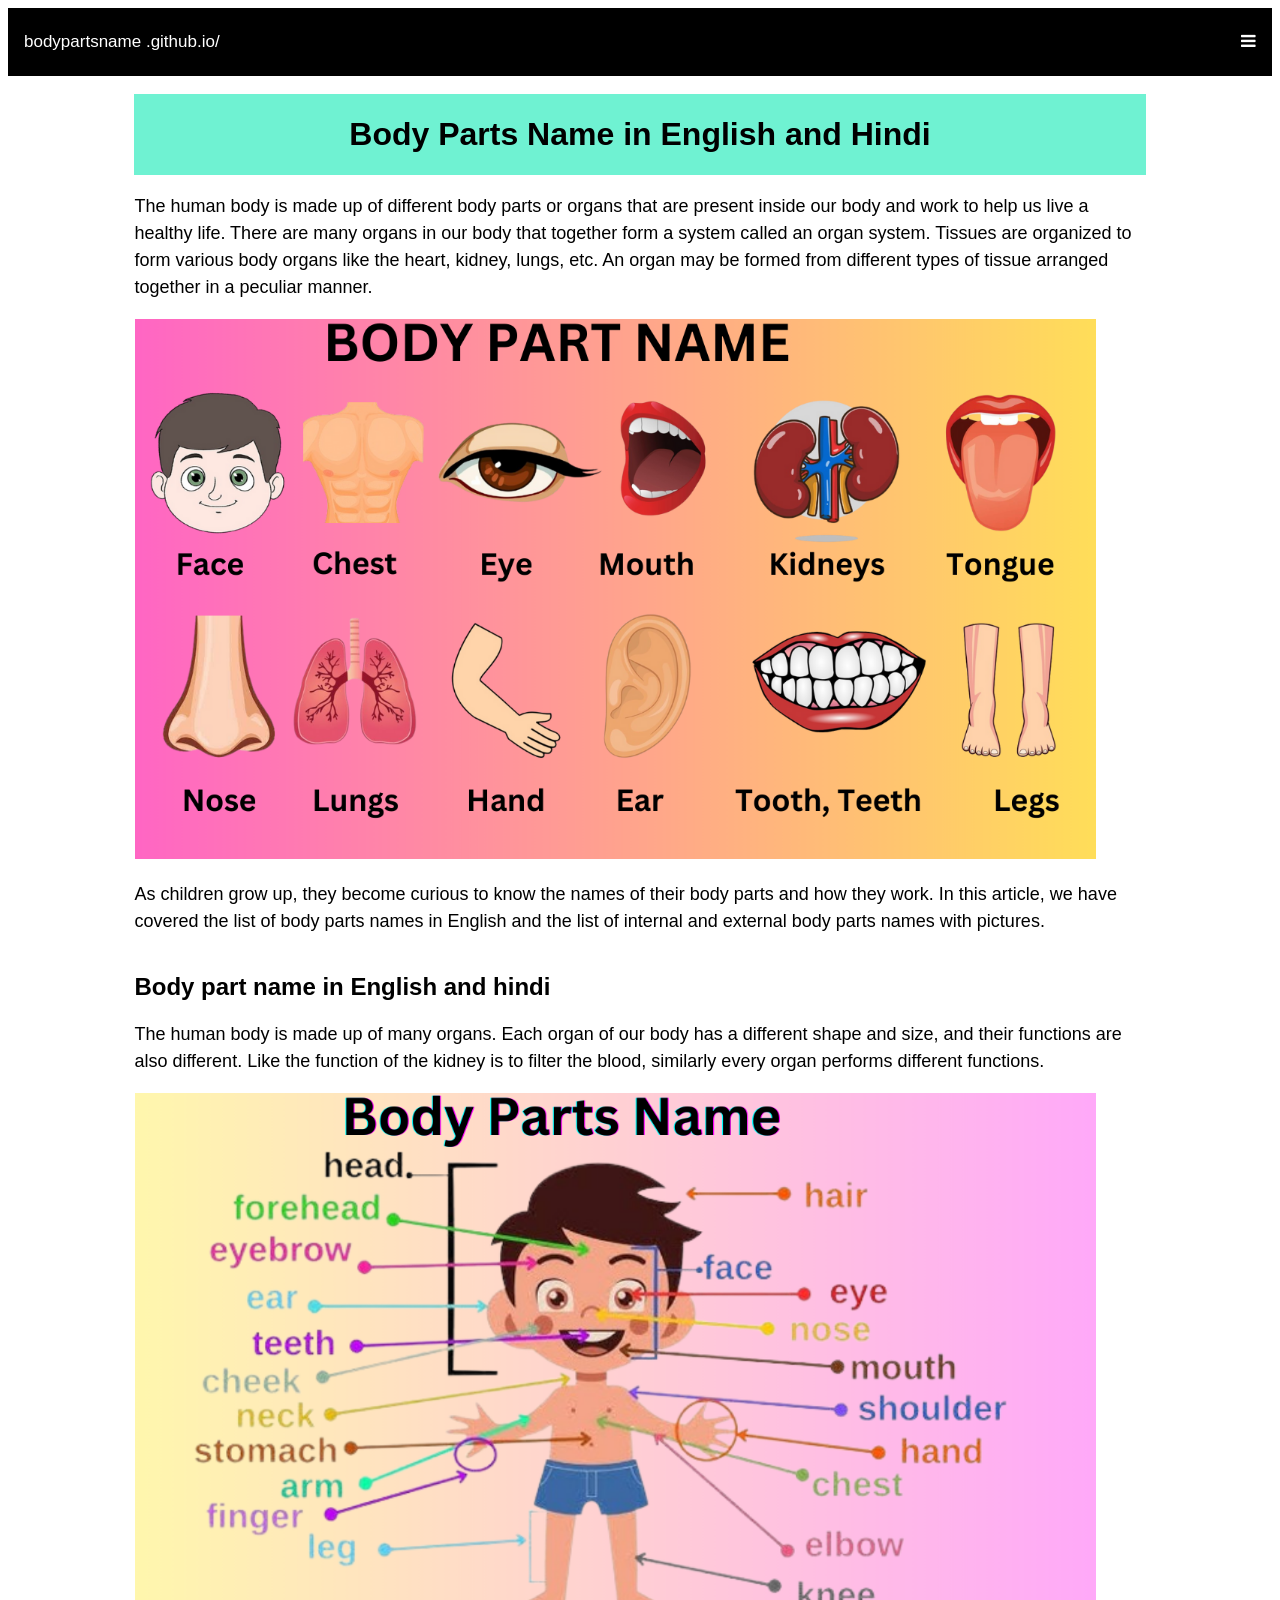
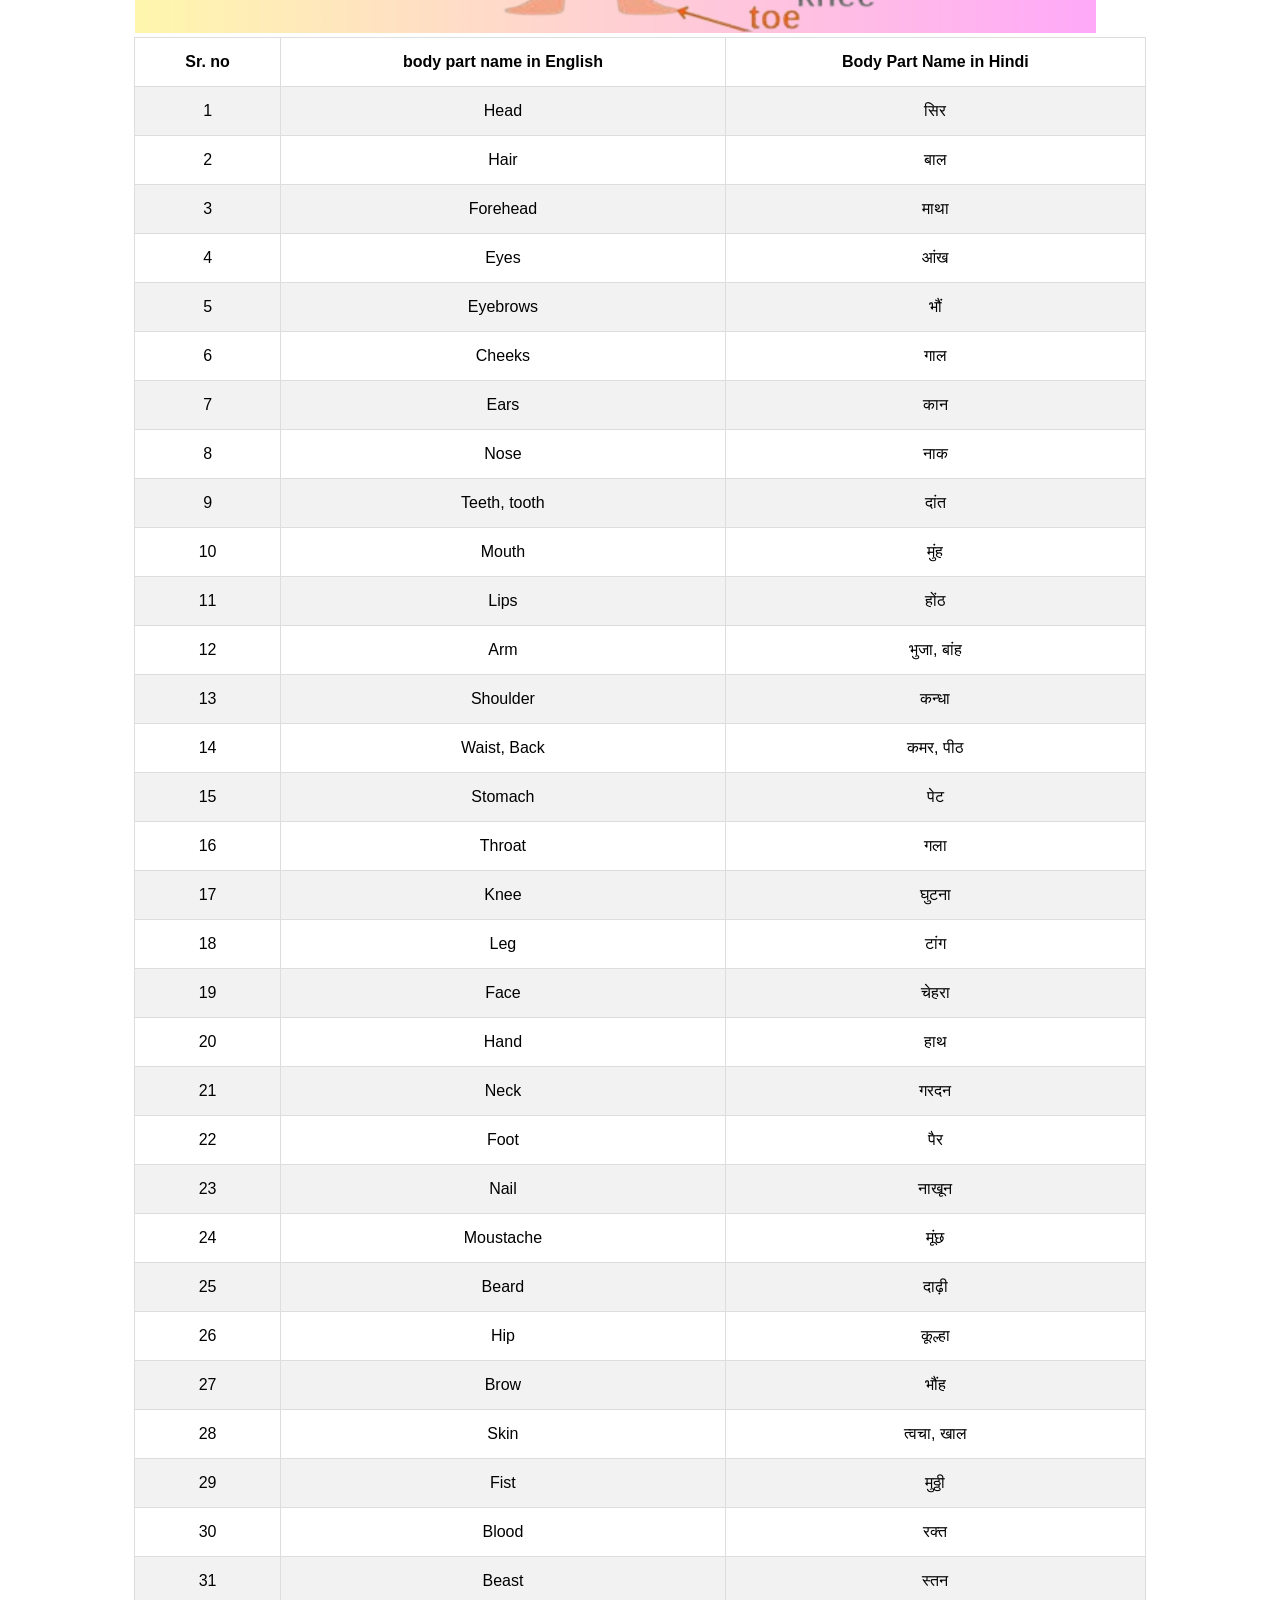
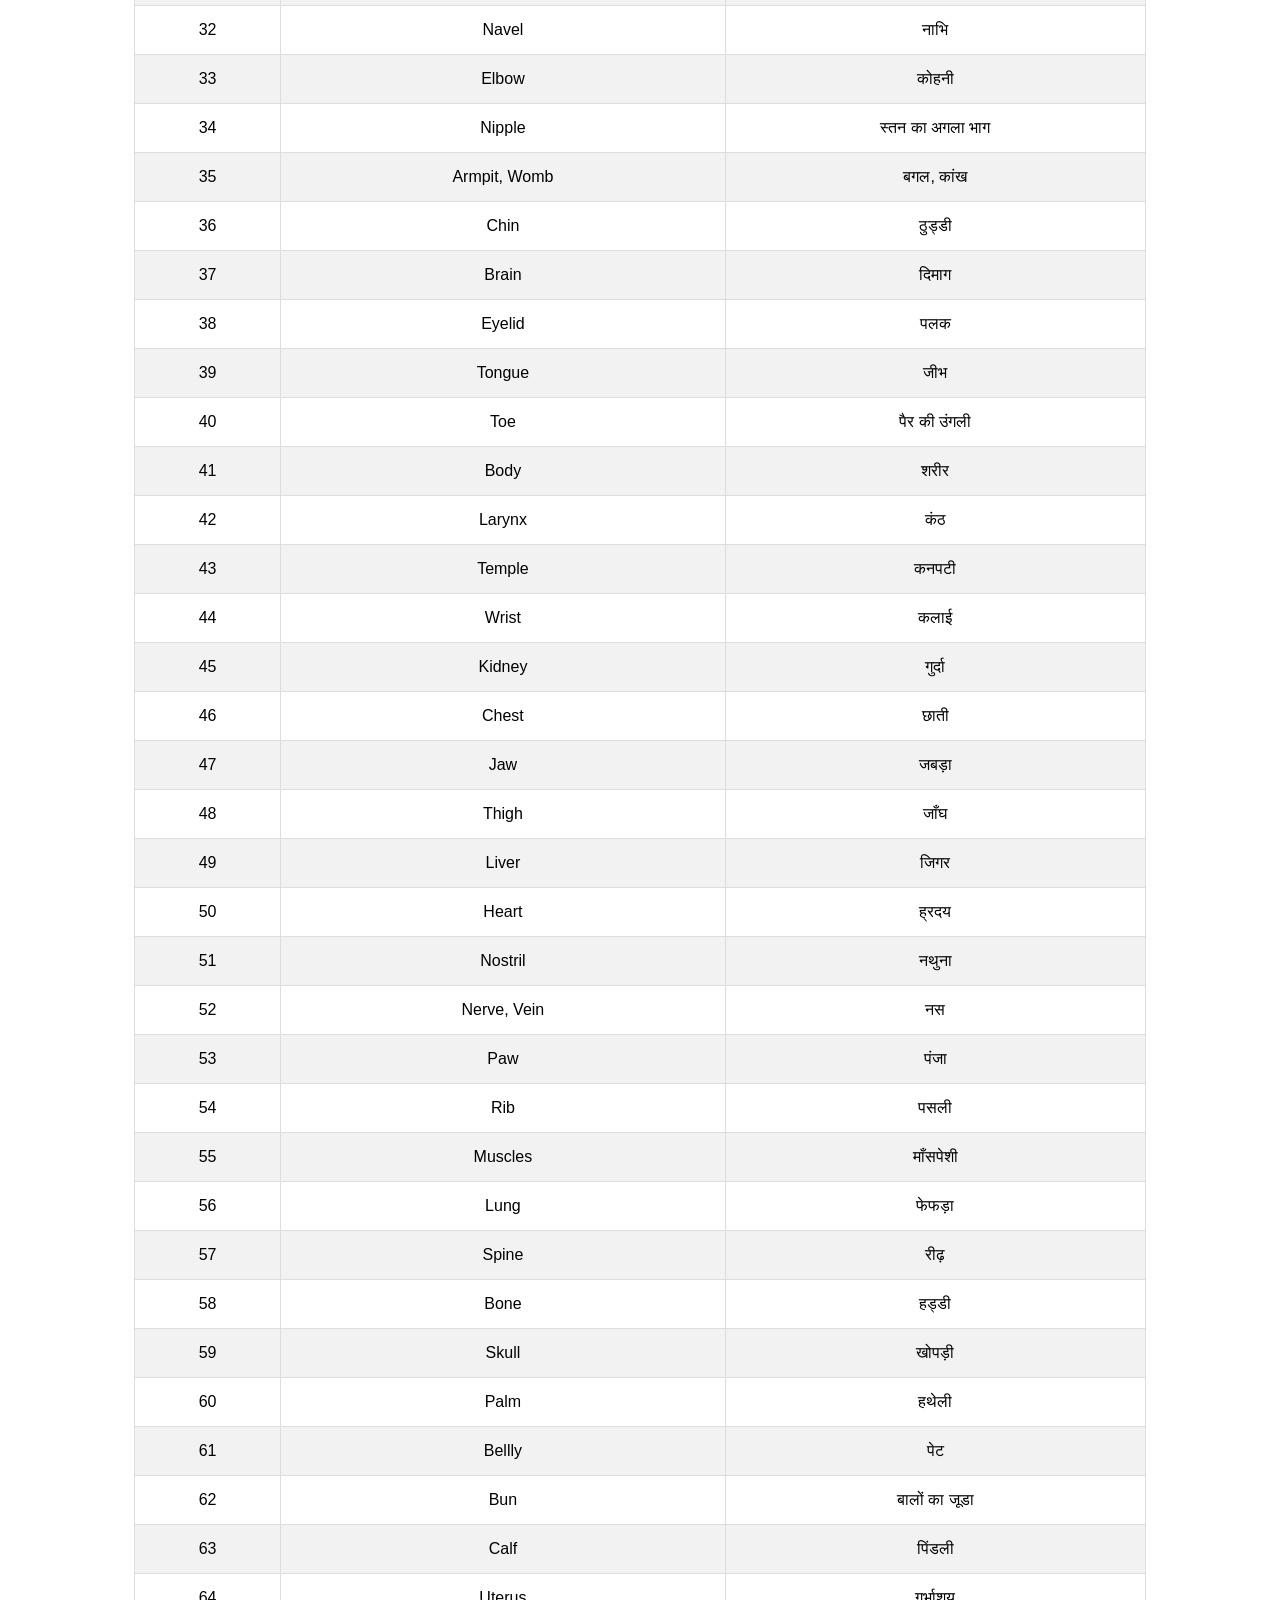
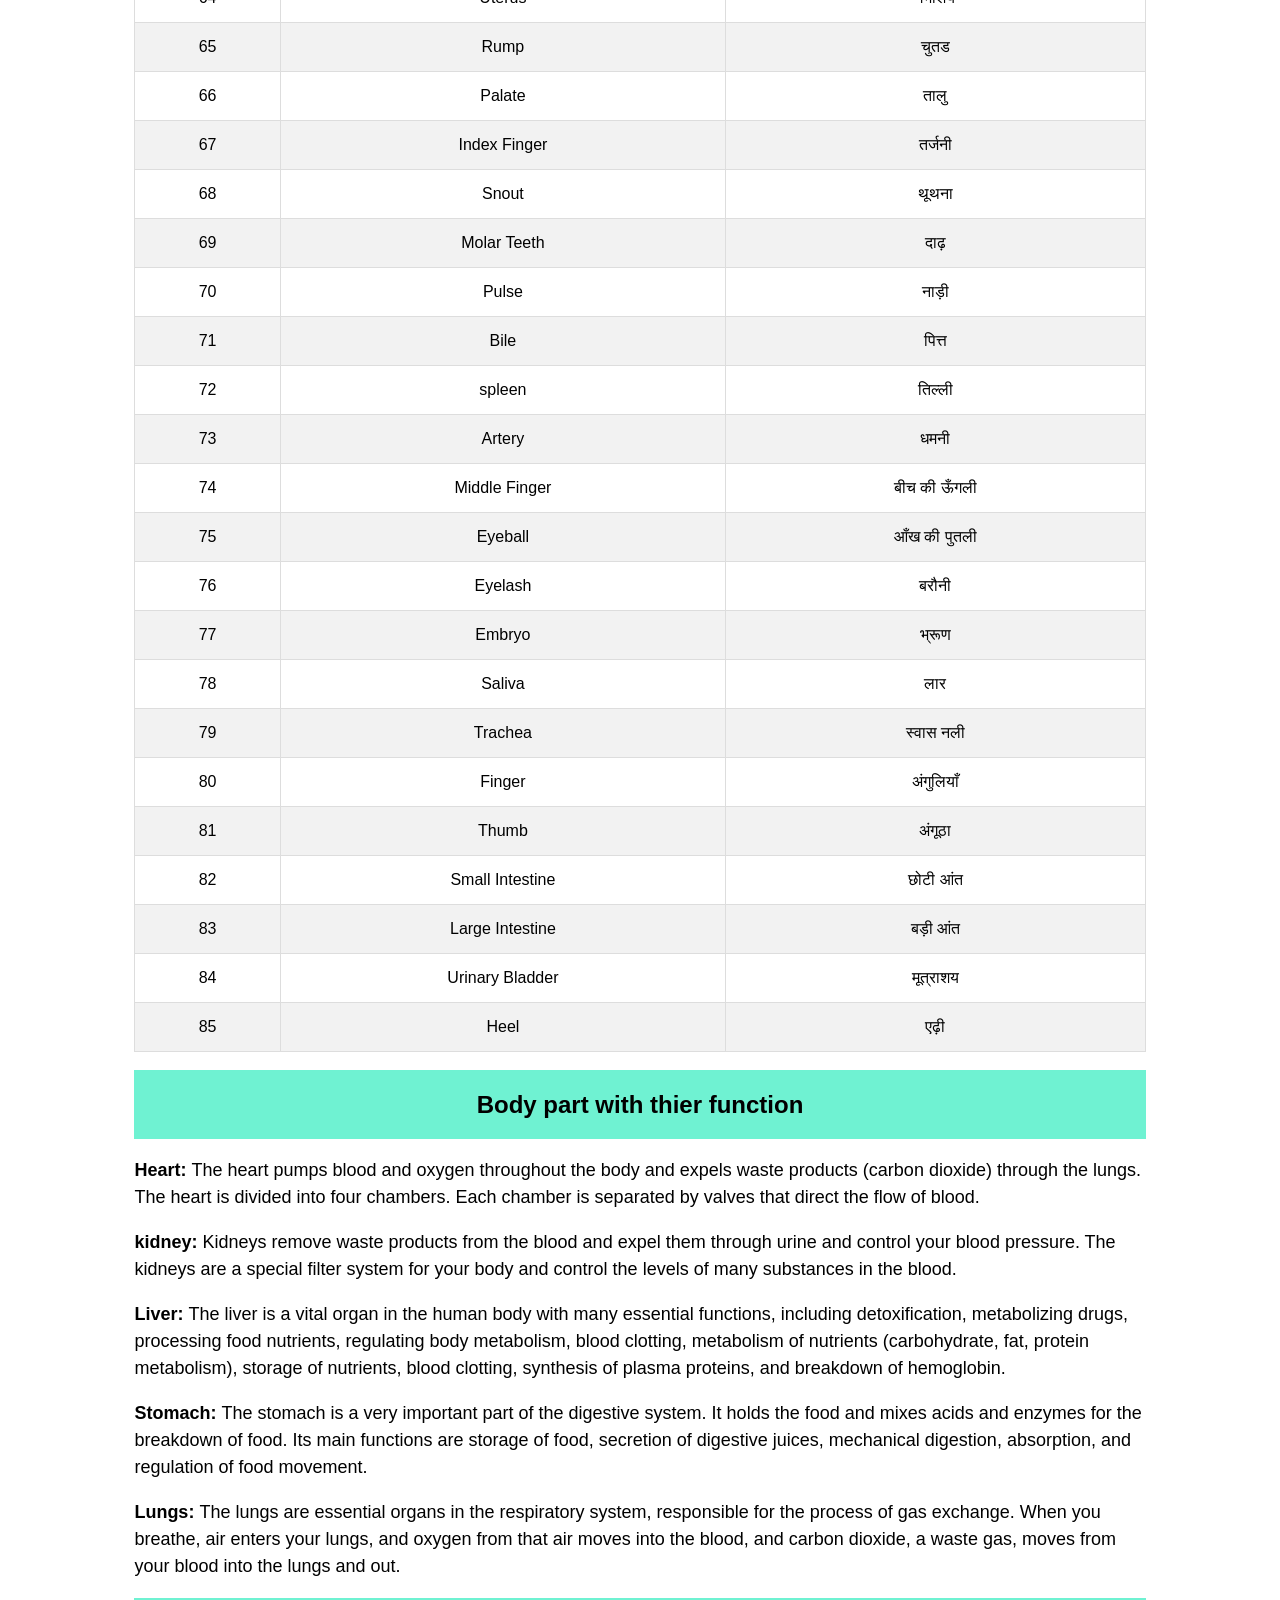
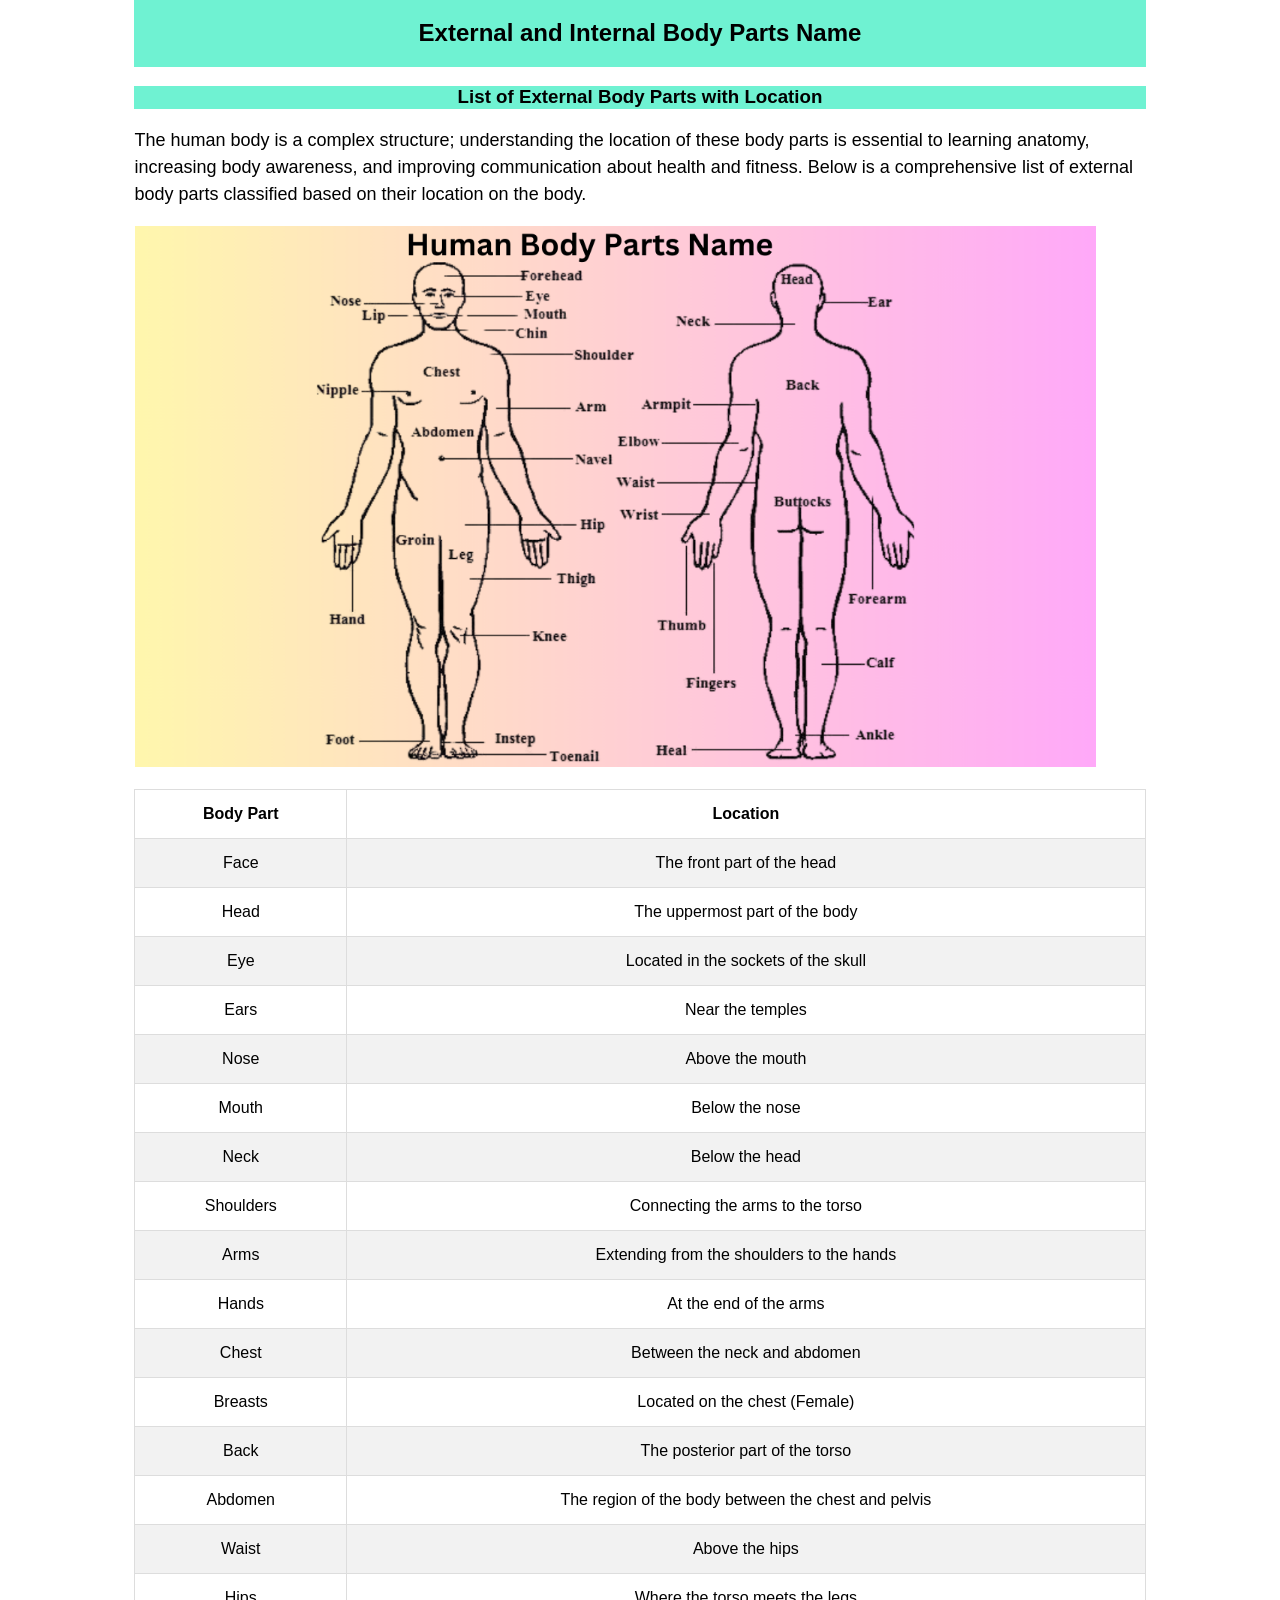
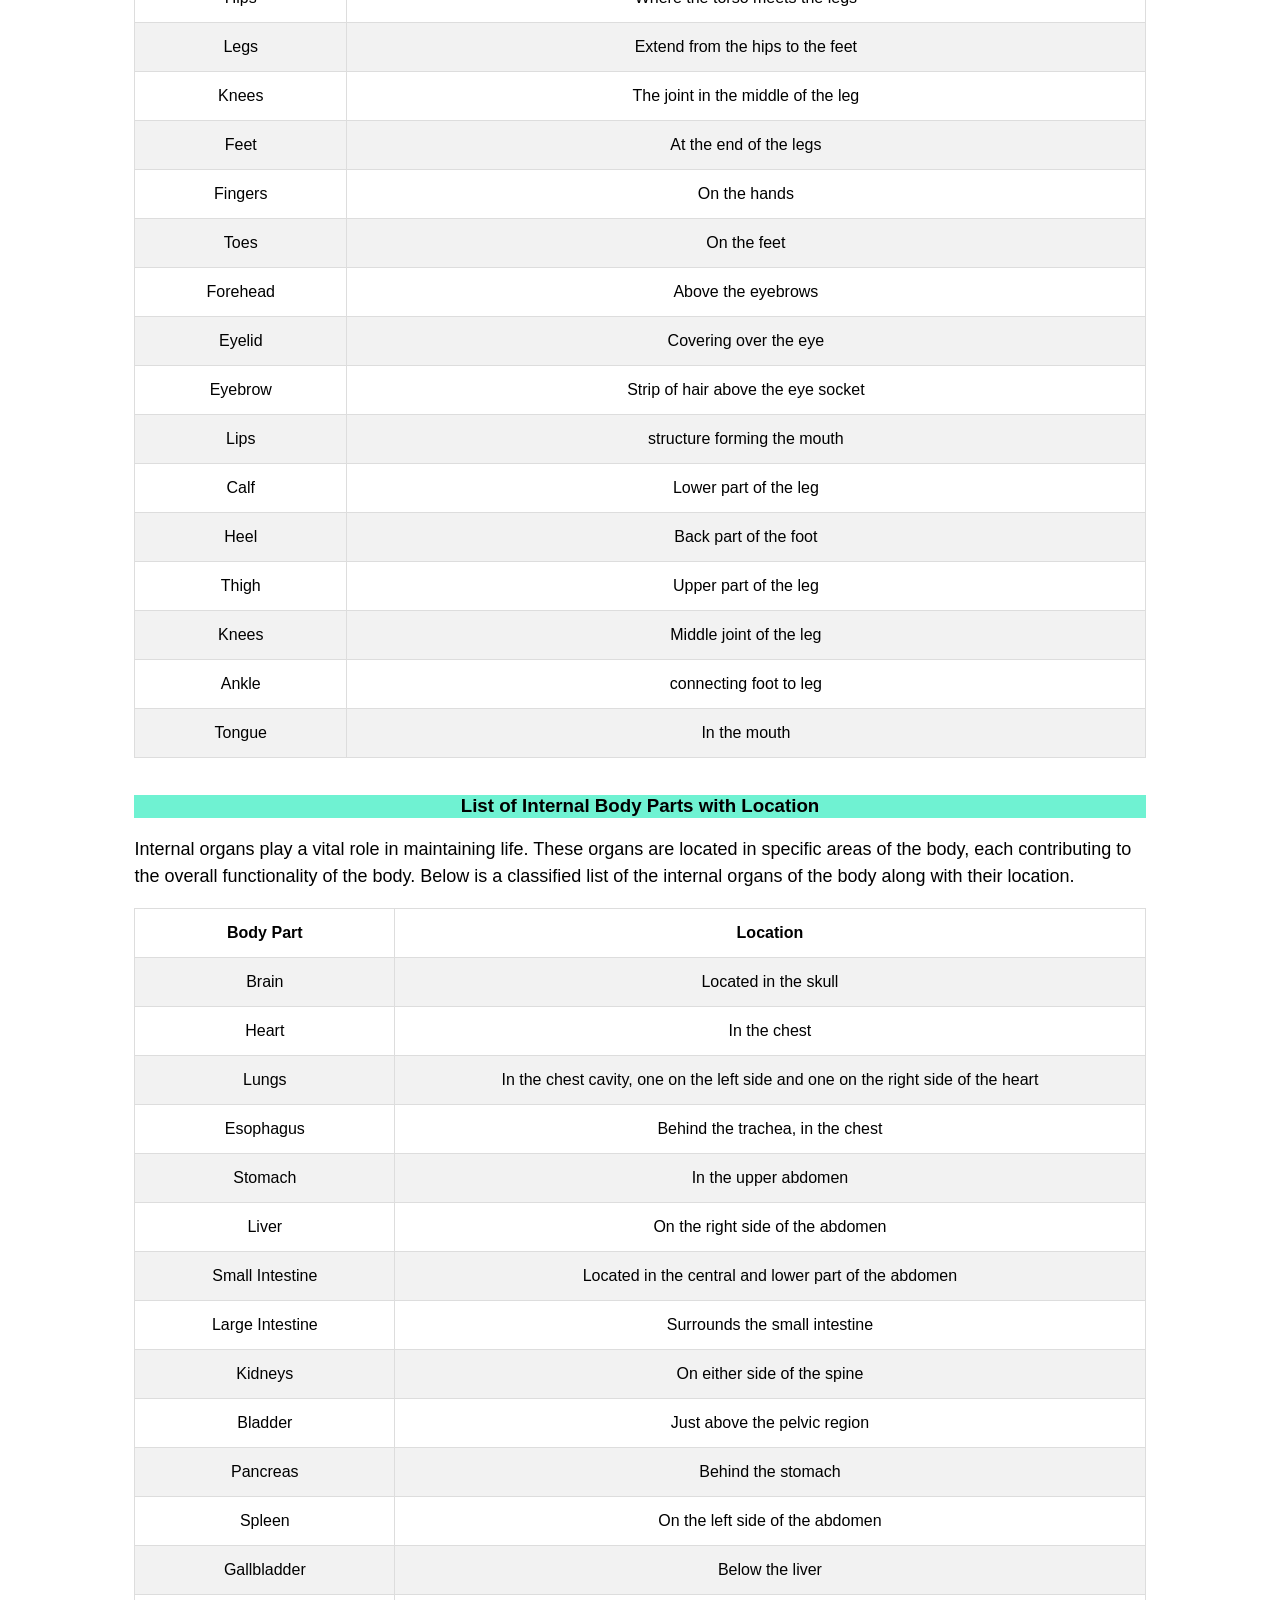
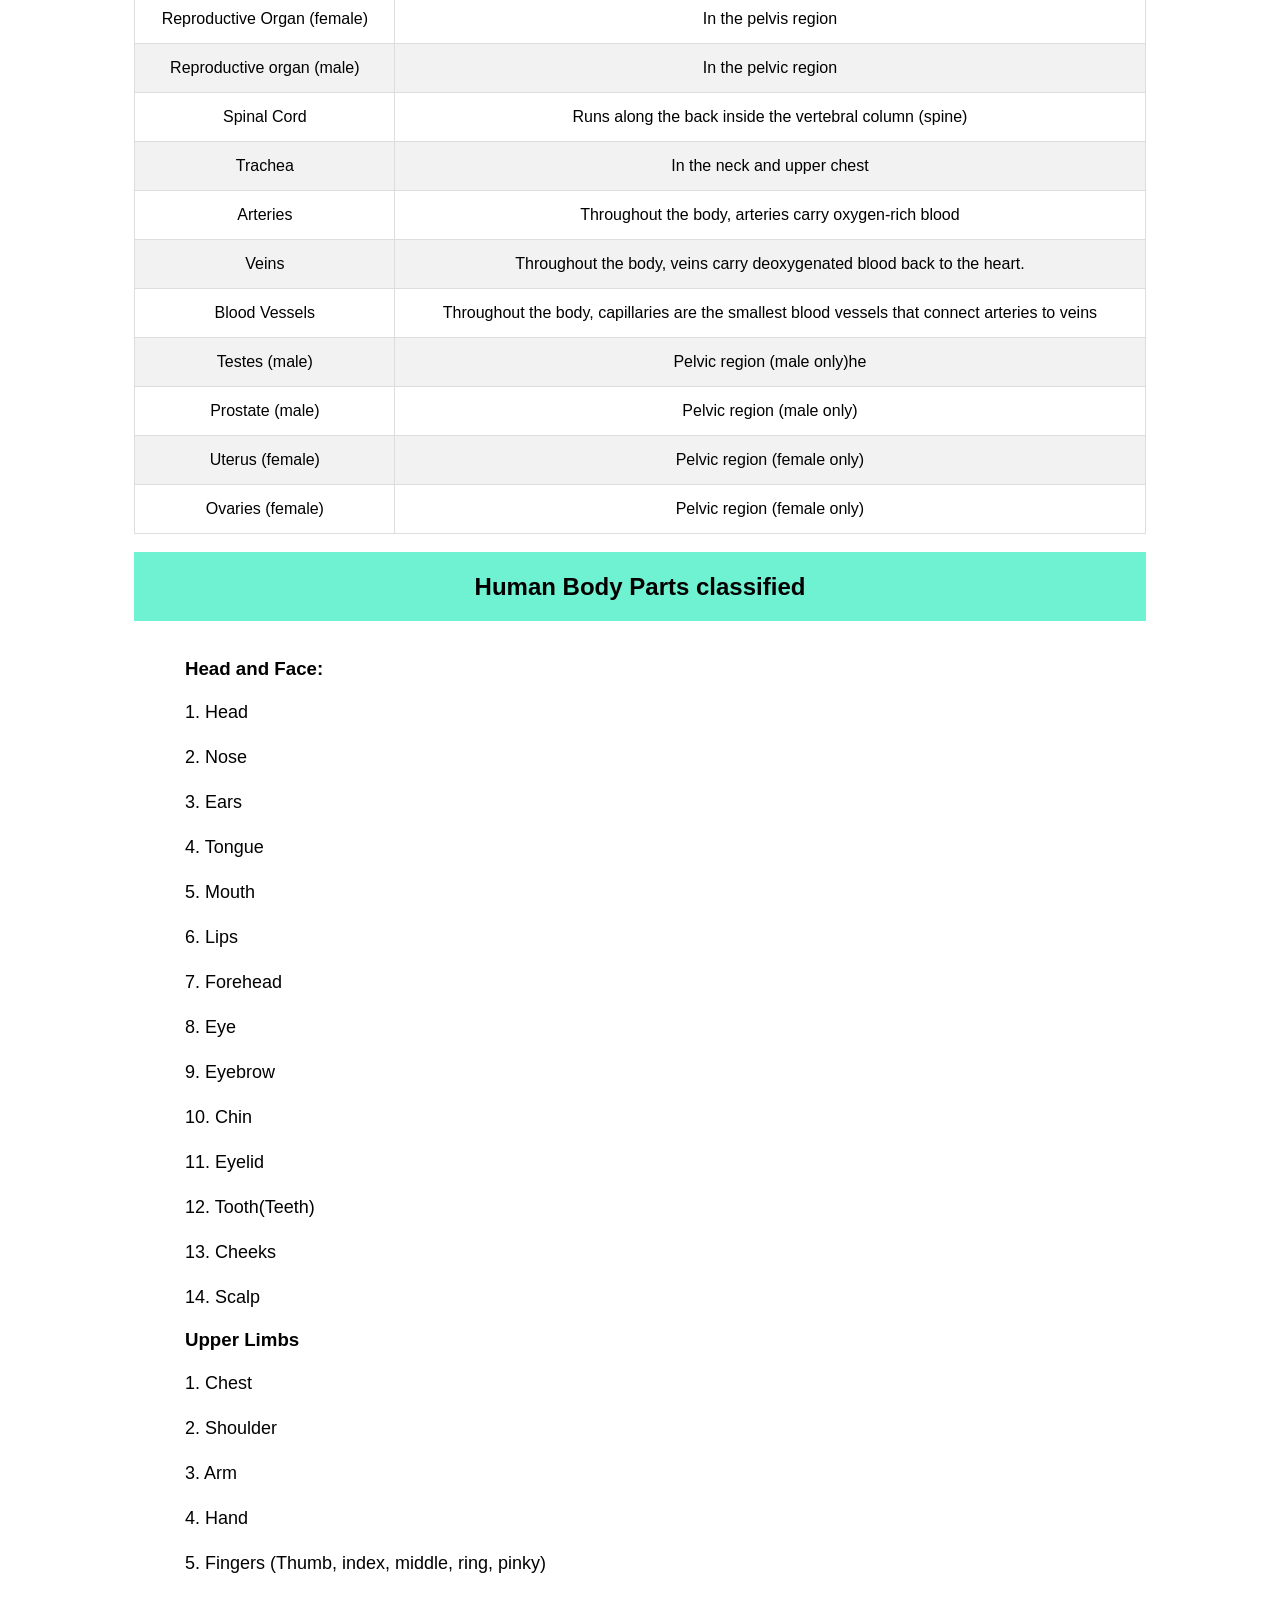
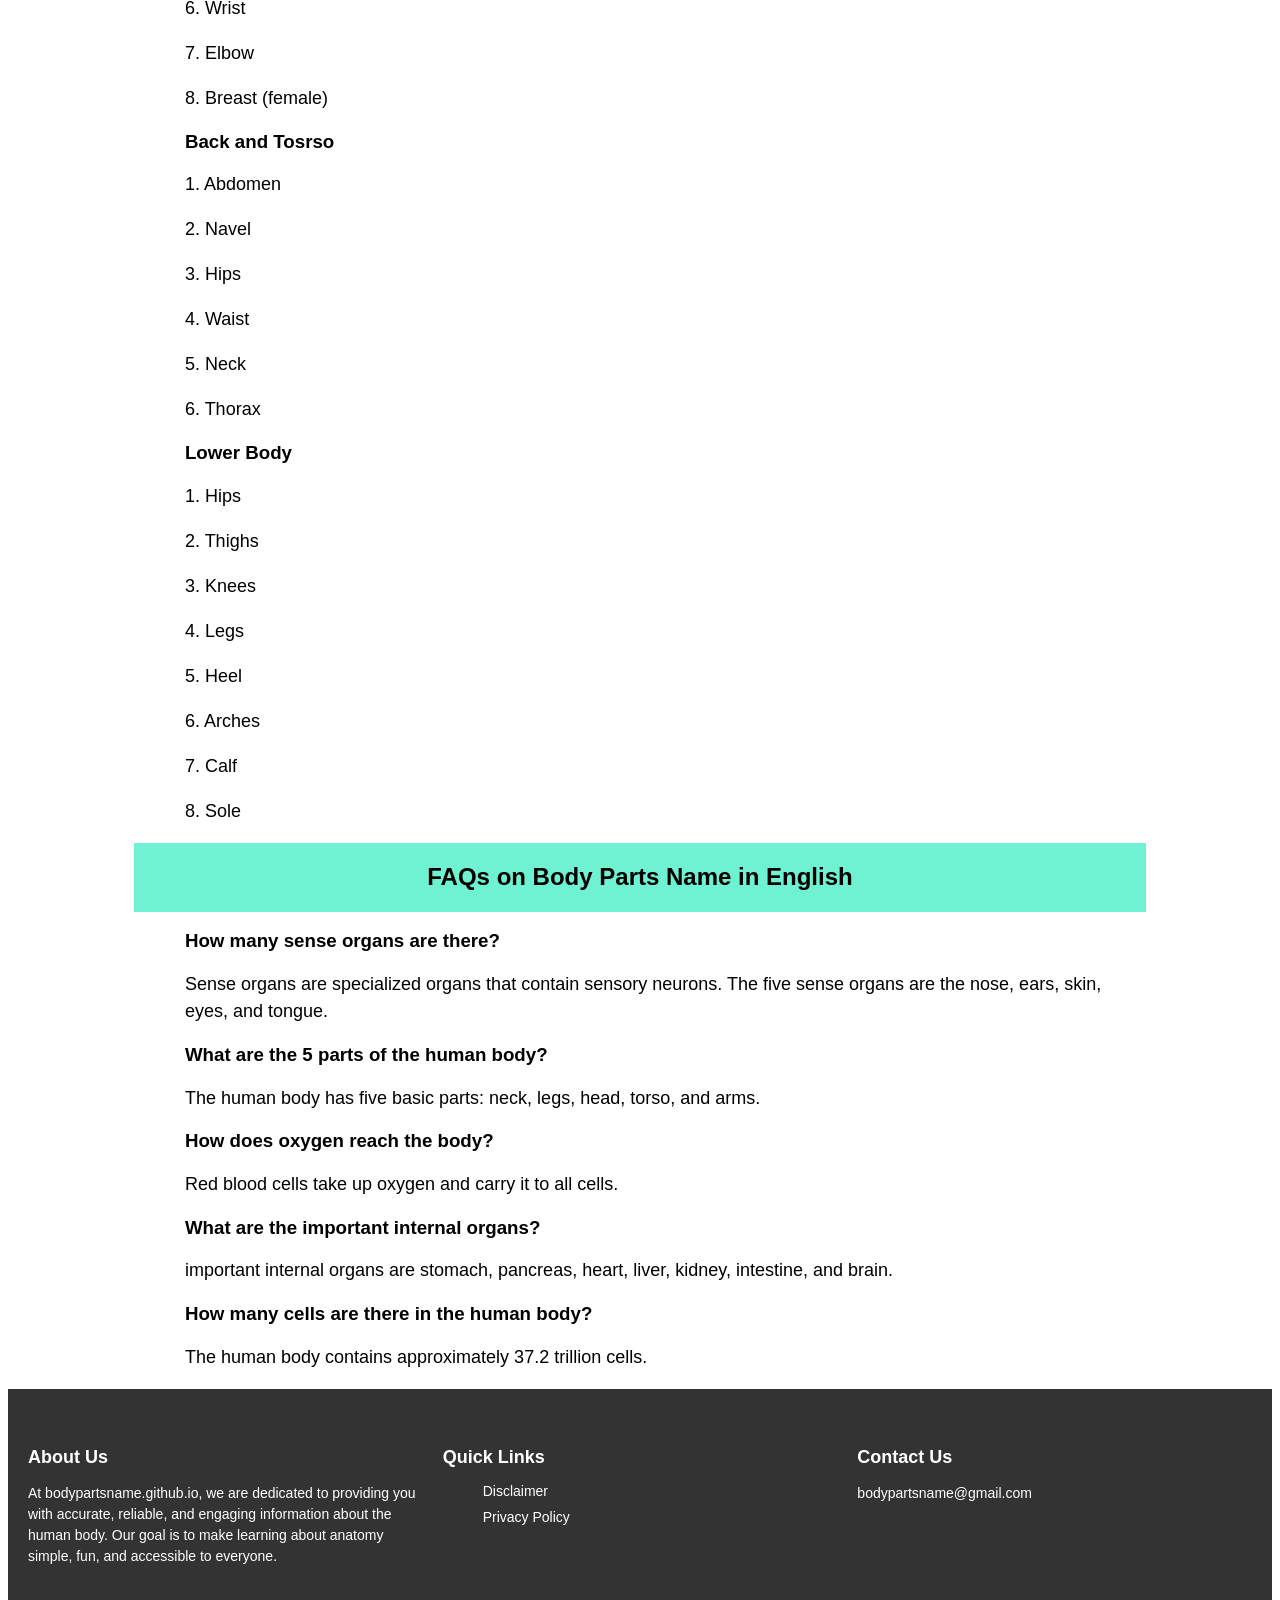
<file: index.html>
<!DOCTYPE html>
<html>
<head>
  <meta name="viewport" content="width=device-width, initial-scale=1">
  <meta name="google-site-verification" content="V_Mn1k4MjoPVOgx15alAstdHR2-rqu6mZSAEI-Gi6Zk" />
  <link rel="stylesheet" href="https://cdnjs.cloudflare.com/ajax/libs/font-awesome/4.7.0/css/font-awesome.min.css">
  <title>Body Parts Name in English and Hindi</title>
  <meta name="description" content="The human body is made up of different body parts or organs that are present inside our body and work to help us live a healthy life. There are many organs in our body that together form a system called an organ system.">
  <link rel="canonical" href="https://bodypartsname.github.io/">
  <meta name="robots" content="index, follow">
  <link rel="shortcut icon" href="as.png">
  <link rel="stylesheet" href="style.css">
  <meta name="twitter:card" content="summary">
<meta name="twitter:title" content="Body Parts Name in English and Hindi">
<meta name="twitter:image" content="https://bodypartsname.github.io/b/bo.png">
<meta name="twitter:description" content="The human body is made up of different body parts or organs that are present inside our body and work to help us live a healthy life. There are many organs in our body that together form a system called an organ system.">

<script type="application/ld+json">
{
  "@context": "https://schema.org",
  "@type": "Article",
  "mainEntityOfPage": {
    "@type": "WebPage",
    "@id": "https://bodypartsname.github.io/"
  },
  "headline": "Body Parts Name in English and Hindi",
  "description": "The human body is made up of different body parts or organs that are present inside our body and work to help us live a healthy life. There are many organs in our body that together form a system called an organ system.",
  "image": "https://bodypartsname.github.io/b/bo.png",
  "author": {
    "@type": "Person",
    "name": "Body Parts Name",
    "url": "https://bodypartsname.github.io/aboutus.html"
  },
  "publisher": {
    "@type": "Organization",
    "name": "Body Parts Name",
    "logo": {
      "@type": "ImageObject",
      "url": "https://bodypartsname.github.io/as.png"
    }
  },
  "datePublished": "2026-09-27T08:00:00+05:30",
  "dateModified": "2026-09-27T08:00:00+05:30"
}
</script>

</head>

<body>

<div class="mobile-container">

  <div class="topnav">
    <a class="head">bodypartsname .github.io/</a>

    <div id="myLinks">
      <a href="disclaimer.html">Disclaimer</a>
      <a href="privacypolicy.html">Privacy Policy</a>
    </div>

    <a href="javascript:void(0);" class="icon" onclick="myFunction()">
      <i class="fa fa-bars"></i>
    </a>
  </div>

  <br>

  <div class="example">

    <div class="c1">
      <h1>Body Parts Name in English and Hindi</h1>
    </div>

    <p>The human body is made up of different body parts or organs that are present inside our body and work to help us live a healthy life. There are many organs in our body that together form a system called an organ system. Tissues are organized to form various body organs like the heart, kidney, lungs, etc. An organ may be formed from different types of tissue arranged together in a peculiar manner.</p>

    <img src="b/bo.png" alt="vegetable name" class="r">

    <p>As children grow up, they become curious to know the names of their body parts and how they work. In this article, we have covered the list of body parts names in English and the list of internal and external body parts names with pictures.</p>

    <div style="overflow-x:auto;">

      <h2>Body part name in English and hindi</h2>

      <p>The human body is made up of many organs. Each organ of our body has a different shape and size, and their functions are also different. Like the function of the kidney is to filter the blood, similarly every organ performs different functions.</p>

      <img src="b/body.png" alt="vegetable name" class="r">

      <table>
        <tr>
          <th>Sr. no</th>
          <th>body part name in English</th>
          <th>Body Part Name in Hindi</th>
        </tr>

        <tr><td>1</td><td>Head</td><td>सिर</td></tr>
        <tr><td>2</td><td>Hair</td><td>बाल</td></tr>
        <tr><td>3</td><td>Forehead</td><td>माथा</td></tr>
        <tr><td>4</td><td>Eyes</td><td>आंख</td></tr>
        <tr><td>5</td><td>Eyebrows</td><td>भौं</td></tr>
        <tr><td>6</td><td>Cheeks</td><td>गाल</td></tr>
        <tr><td>7</td><td>Ears</td><td>कान</td></tr>
        <tr><td>8</td><td>Nose</td><td>नाक</td></tr>
        <tr><td>9</td><td>Teeth, tooth</td><td>दांत</td></tr>
        <tr><td>10</td><td>Mouth</td><td>मुंह</td></tr>
        <tr><td>11</td><td>Lips</td><td>होंठ</td></tr>
        <tr><td>12</td><td>Arm</td><td>भुजा, बांह </td></tr>
        <tr><td>13</td><td>Shoulder</td><td>कन्धा</td></tr>
        <tr><td>14</td><td>Waist, Back</td><td>कमर, पीठ</td></tr>
        <tr><td>15</td><td>Stomach</td><td>पेट</td></tr>
        <tr><td>16</td><td>Throat</td><td>गला</td></tr>
        <tr><td>17</td><td>Knee</td><td>घुटना</td></tr>
        <tr><td>18</td><td>Leg</td><td>टांग</td></tr>
        <tr><td>19</td><td>Face</td><td>चेहरा</td></tr>
        <tr><td>20</td><td>Hand</td><td>हाथ</td></tr>
        <tr><td>21</td><td>Neck</td><td>गरदन</td></tr>
        <tr><td>22</td><td>Foot</td><td>पैर</td></tr>
        <tr><td>23</td><td>Nail</td><td>नाखून</td></tr>
        <tr><td>24</td><td>Moustache</td><td>मूंछ</td></tr>
        <tr><td>25</td><td>Beard</td><td>दाढ़ी</td></tr>
        <tr><td>26</td><td>Hip</td><td>कूल्हा</td></tr>
        <tr><td>27</td><td>Brow</td><td>भौंह</td></tr>
        <tr><td>28</td><td>Skin</td><td>त्वचा, खाल</td></tr>
        <tr><td>29</td><td>Fist</td><td>मुठ्ठी</td></tr>
        <tr><td>30</td><td>Blood</td><td>रक्त</td></tr>
        <tr><td>31</td><td>Beast</td><td>स्तन</td></tr>
        <tr><td>32</td><td>Navel</td><td>नाभि</td></tr>
        <tr><td>33</td><td>Elbow</td><td>कोहनी</td></tr>
        <tr><td>34</td><td>Nipple</td><td>स्तन का अगला भाग</td></tr>
        <tr><td>35</td><td>Armpit, Womb</td><td>बगल, कांख</td></tr>
        <tr><td>36</td><td>Chin</td><td>ठुड्डी</td></tr>
        <tr><td>37</td><td>Brain</td><td>दिमाग</td></tr>
        <tr><td>38</td><td>Eyelid</td><td>पलक</td></tr>
        <tr><td>39</td><td>Tongue</td><td>जीभ</td></tr>
        <tr><td>40</td><td>Toe</td><td>पैर की उंगली</td></tr>
        <tr><td>41</td><td>Body</td><td>शरीर</td></tr>
        <tr><td>42</td><td>Larynx</td><td>कंठ</td></tr>
        <tr><td>43</td><td>Temple</td><td>कनपटी</td></tr>
        <tr><td>44</td><td>Wrist</td><td>कलाई</td></tr>
        <tr><td>45</td><td>Kidney</td><td>गुर्दा</td></tr>
        <tr><td>46</td><td>Chest</td><td>छाती</td></tr>
        <tr><td>47</td><td>Jaw</td><td>जबड़ा</td></tr>
        <tr><td>48</td><td>Thigh</td><td>जाँघ</td></tr>
        <tr><td>49</td><td>Liver</td><td>जिगर</td></tr>
        <tr><td>50</td><td>Heart</td><td>ह्रदय</td></tr>
        <tr><td>51</td><td>Nostril</td><td>नथुना</td></tr>
        <tr><td>52</td><td>Nerve, Vein</td><td>नस</td></tr>
        <tr><td>53</td><td>Paw</td><td>पंजा</td></tr>
        <tr><td>54</td><td>Rib</td><td>पसली</td></tr>
        <tr><td>55</td><td>Muscles</td><td>माँसपेशी</td></tr>
        <tr><td>56</td><td>Lung</td><td>फेफड़ा</td></tr>
        <tr><td>57</td><td>Spine</td><td>रीढ़</td></tr>
        <tr><td>58</td><td>Bone</td><td>हड्डी</td></tr>
        <tr><td>59</td><td>Skull</td><td>खोपड़ी</td></tr>
        <tr><td>60</td><td>Palm</td><td>हथेली</td></tr>
        <tr><td>61</td><td>Bellly</td><td>पेट</td></tr>
        <tr><td>62</td><td>Bun</td><td>बालों का जूडा</td></tr>
        <tr><td>63</td><td>Calf</td><td>पिंडली</td></tr>
        <tr><td>64</td><td>Uterus</td><td>गर्भाशय</td></tr>
        <tr><td>65</td><td>Rump</td><td>चुतड</td></tr>
        <tr><td>66</td><td>Palate</td><td>तालु</td></tr>
        <tr><td>67</td><td>Index Finger</td><td>तर्जनी</td></tr>
        <tr><td>68</td><td>Snout</td><td>थूथना</td></tr>
        <tr><td>69</td><td>Molar Teeth</td><td>दाढ़</td></tr>
        <tr><td>70</td><td>Pulse</td><td>नाड़ी</td></tr>
        <tr><td>71</td><td>Bile</td><td>पित्त</td></tr>
        <tr><td>72</td><td>spleen</td><td>तिल्ली</td></tr>
        <tr><td>73</td><td>Artery</td><td>धमनी</td></tr>
        <tr><td>74</td><td>Middle Finger</td><td>बीच की ऊँगली</td></tr>
        <tr><td>75</td><td>Eyeball</td><td>आँख की पुतली</td></tr>
        <tr><td>76</td><td>Eyelash</td><td>बरौनी</td></tr>
        <tr><td>77</td><td>Embryo</td><td>भ्रूण</td></tr>
        <tr><td>78</td><td>Saliva</td><td>लार</td></tr>
        <tr><td>79</td><td>Trachea</td><td>स्वास नली</td></tr>
        <tr><td>80</td><td>Finger</td><td>अंगुलियाँ</td></tr>
        <tr><td>81</td><td>Thumb</td><td>अंगूठा</td></tr>
        <tr><td>82</td><td>Small Intestine</td><td>छोटी आंत</td></tr>
        <tr><td>83</td><td>Large Intestine</td><td>बड़ी आंत</td></tr>
        <tr><td>84</td><td>Urinary Bladder</td><td>मूत्राशय</td></tr>
        <tr><td>85</td><td>Heel</td><td>एढ़ी</td></tr>
      </table>

    </div>

    <br>

    <div class="c1">
      <h2>Body part with thier function</h2>
    </div>

    <p><b>Heart: </b>The heart pumps blood and oxygen throughout the body and expels waste products (carbon dioxide) through the lungs. The heart is divided into four chambers. Each chamber is separated by valves that direct the flow of blood.</p>

    <p><b>kidney: </b>Kidneys remove waste products from the blood and expel them through urine and control your blood pressure. The kidneys are a special filter system for your body and control the levels of many substances in the blood.</p>

    <p><b>Liver: </b>The liver is a vital organ in the human body with many essential functions, including detoxification, metabolizing drugs, processing food nutrients, regulating body metabolism, blood clotting, metabolism of nutrients (carbohydrate, fat, protein metabolism), storage of nutrients, blood clotting, synthesis of plasma proteins, and breakdown of hemoglobin.</p>

    <p><b>Stomach: </b>The stomach is a very important part of the digestive system. It holds the food and mixes acids and enzymes for the breakdown of food. Its main functions are storage of food, secretion of digestive juices, mechanical digestion, absorption, and regulation of food movement.</p>

    <p><b>Lungs: </b>The lungs are essential organs in the respiratory system, responsible for the process of gas exchange. When you breathe, air enters your lungs, and oxygen from that air moves into the blood, and carbon dioxide, a waste gas, moves from your blood into the lungs and out.</p>

    <div class="c1">
      <h2>External and Internal Body Parts Name</h2>
    </div>

    <h3 class="c1">List of External Body Parts with Location</h3>

    <p>The human body is a complex structure; understanding the location of these body parts is essential to learning anatomy, increasing body awareness, and improving communication about health and fitness. Below is a comprehensive list of external body parts classified based on their location on the body.</p>

    <img src="b/bod.png" alt="vegetable name" class="r">
    <br><br>

    <div style="overflow-x:auto;">

      <table>
        <tr>
          <th>Body Part</th>
          <th>Location</th>
        </tr>

        <tr><td>Face</td><td>The front part of the head</td></tr>
        <tr><td>Head</td><td>The uppermost part of the body</td></tr>
        <tr><td>Eye</td><td>Located in the sockets of the skull</td></tr>
        <tr><td>Ears</td><td>Near the temples</td></tr>
        <tr><td>Nose</td><td>Above the mouth</td></tr>
        <tr><td>Mouth</td><td>Below the nose</td></tr>
        <tr><td>Neck</td><td>Below the head</td></tr>
        <tr><td>Shoulders</td><td>Connecting the arms to the torso</td></tr>
        <tr><td>Arms</td><td>Extending from the shoulders to the hands</td></tr>
        <tr><td>Hands</td><td>At the end of the arms</td></tr>
        <tr><td>Chest</td><td>Between the neck and abdomen</td></tr>
        <tr><td>Breasts</td><td>Located on the chest (Female)</td></tr>
        <tr><td>Back</td><td>The posterior part of the torso</td></tr>
        <tr><td>Abdomen</td><td>The region of the body between the chest and pelvis</td></tr>
        <tr><td>Waist</td><td>Above the hips</td></tr>
        <tr><td>Hips</td><td>Where the torso meets the legs</td></tr>
        <tr><td>Legs</td><td>Extend from the hips to the feet</td></tr>
        <tr><td>Knees</td><td>The joint in the middle of the leg</td></tr>
        <tr><td>Feet</td><td>At the end of the legs</td></tr>
        <tr><td>Fingers</td><td>On the hands</td></tr>
        <tr><td>Toes</td><td>On the feet</td></tr>
        <tr><td>Forehead</td><td>Above the eyebrows</td></tr>
        <tr><td>Eyelid</td><td>Covering over the eye</td></tr>
        <tr><td>Eyebrow</td><td>Strip of hair above the eye socket</td></tr>
        <tr><td>Lips</td><td>structure forming the mouth</td></tr>
        <tr><td>Calf</td><td>Lower part of the leg</td></tr>
        <tr><td>Heel</td><td>Back part of the foot</td></tr>
        <tr><td>Thigh</td><td>Upper part of the leg</td></tr>
        <tr><td>Knees</td><td>Middle joint of the leg</td></tr>
        <tr><td>Ankle</td><td>connecting foot to leg</td></tr>
        <tr><td>Tongue</td><td>In the mouth</td></tr>
      </table>

    </div>

    <br>

    <h3 class="c1">List of Internal Body Parts with Location</h3>

    <p>Internal organs play a vital role in maintaining life. These organs are located in specific areas of the body, each contributing to the overall functionality of the body. Below is a classified list of the internal organs of the body along with their location.</p>

    <div style="overflow-x:auto;">

      <table>
        <tr>
          <th>Body Part</th>
          <th>Location</th>
        </tr>

        <tr><td>Brain</td><td>Located in the skull</td></tr>
        <tr><td>Heart</td><td>In the chest</td></tr>
        <tr><td>Lungs</td><td>In the chest cavity, one on the left side and one on the right side of the heart</td></tr>
        <tr><td>Esophagus</td><td>Behind the trachea, in the chest</td></tr>
        <tr><td>Stomach</td><td>In the upper abdomen</td></tr>
        <tr><td>Liver</td><td>On the right side of the abdomen</td></tr>
        <tr><td>Small Intestine</td><td>Located in the central and lower part of the abdomen</td></tr>
        <tr><td>Large Intestine</td><td>Surrounds the small intestine</td></tr>
        <tr><td>Kidneys</td><td>On either side of the spine</td></tr>
        <tr><td>Bladder</td><td>Just above the pelvic region</td></tr>
        <tr><td>Pancreas</td><td>Behind the stomach</td></tr>
        <tr><td>Spleen</td><td>On the left side of the abdomen</td></tr>
        <tr><td>Gallbladder</td><td>Below the liver</td></tr>
        <tr><td>Reproductive Organ (female)</td><td>In the pelvis region</td></tr>
        <tr><td>Reproductive organ (male)</td><td>In the pelvic region</td></tr>
        <tr><td>Spinal Cord</td><td>Runs along the back inside the vertebral column (spine)</td></tr>
        <tr><td>Trachea</td><td>In the neck and upper chest</td></tr>
        <tr><td>Arteries</td><td>Throughout the body, arteries carry oxygen-rich blood </td></tr>
        <tr><td>Veins</td><td>Throughout the body, veins carry deoxygenated blood back to the heart.</td></tr>
        <tr><td>Blood Vessels</td><td>Throughout the body, capillaries are the smallest blood vessels that connect arteries to veins</td></tr>
        <tr><td>Testes (male)</td><td>Pelvic region (male only)he</td></tr>
        <tr><td>Prostate (male)</td><td>Pelvic region (male only)</td></tr>
        <tr><td>Uterus (female)</td><td>Pelvic region (female only)</td></tr>
        <tr><td>Ovaries (female)</td><td>Pelvic region (female only)</td></tr>
      </table>

    </div>

    <br>

    <div class="c1">
      <h2>Human Body Parts classified</h2>
    </div>

    <br>

    <div class="n1">

      <h3>Head and Face:</h3>
      <p>1. Head</p>
      <p>2. Nose</p>
      <p>3. Ears</p>
      <p>4. Tongue</p>
      <p>5. Mouth</p>
      <p>6. Lips</p>
      <p>7. Forehead</p>
      <p>8. Eye</p>
      <p>9. Eyebrow</p>
      <p>10. Chin</p>
      <p>11. Eyelid</p>
      <p>12. Tooth(Teeth)</p>
      <p>13. Cheeks</p>
      <p>14. Scalp</p>

      <h3>Upper Limbs</h3>
      <p>1. Chest</p>
      <p>2. Shoulder</p>
      <p>3. Arm</p>
      <p>4. Hand</p>
      <p>5. Fingers (Thumb, index, middle, ring, pinky)</p>
      <p>6. Wrist</p>
      <p>7. Elbow</p>
      <p>8. Breast (female)</p>

      <h3>Back and Tosrso</h3>
      <p>1. Abdomen</p>
      <p>2. Navel</p>
      <p>3. Hips</p>
      <p>4. Waist</p>
      <p>5. Neck</p>
      <p>6. Thorax</p>

      <h3>Lower Body</h3>
      <p>1. Hips</p>
      <p>2. Thighs</p>
      <p>3. Knees</p>
      <p>4. Legs</p>
      <p>5. Heel</p>
      <p>6. Arches</p>
      <p>7. Calf</p>
      <p>8. Sole</p>

    </div>

    <div class="c1">
      <h2>FAQs on Body Parts Name in English</h2>
    </div>

    <div class="n1">

      <h3>How many sense organs are there?</h3>
      <p>Sense organs are specialized organs that contain sensory neurons. The five sense organs are the nose, ears, skin, eyes, and tongue.</p>

      <h3>What are the 5 parts of the human body?</h3>
      <p>The human body has five basic parts: neck, legs, head, torso, and arms.</p>

      <h3>How does oxygen reach the body?</h3>
      <p>Red blood cells take up oxygen and carry it to all cells.</p>

      <h3>What are the important internal organs?</h3>
      <p>important internal organs are stomach, pancreas, heart, liver, kidney, intestine, and brain.</p>

      <h3>How many cells are there in the human body?</h3>
      <p>The human body contains approximately 37.2 trillion cells.</p>

    </div>

    <script>
      function myFunction() {
        var x = document.getElementById("myLinks");
        if (x.style.display === "block") {
          x.style.display = "none";
        } else {
          x.style.display = "block";
        }
      }
    </script>

  </div>

  <footer class="footer">

    <div class="footer-container">

      <div class="footer-left">
        <h3>About Us</h3>
        <p>At bodypartsname.github.io, we are dedicated to providing you with accurate, reliable, and engaging information about the human body. Our goal is to make learning about anatomy simple, fun, and accessible to everyone.</p>
      </div>

      <div class="footer-middle">
        <h3>Quick Links</h3>
        <ul>
          <li><a href="disclaimer.html">Disclaimer </a></li>
          <li><a href="privacypolicy.html">Privacy Policy</a></li>
        </ul>
      </div>

      <div class="footer-right">
        <h3>Contact Us</h3>
        <p>bodypartsname@gmail.com</p>
      </div>

    </div>

    <div class="footer-bottom">
    </div>

  </footer>

</div>

</body>
</html>
</file>
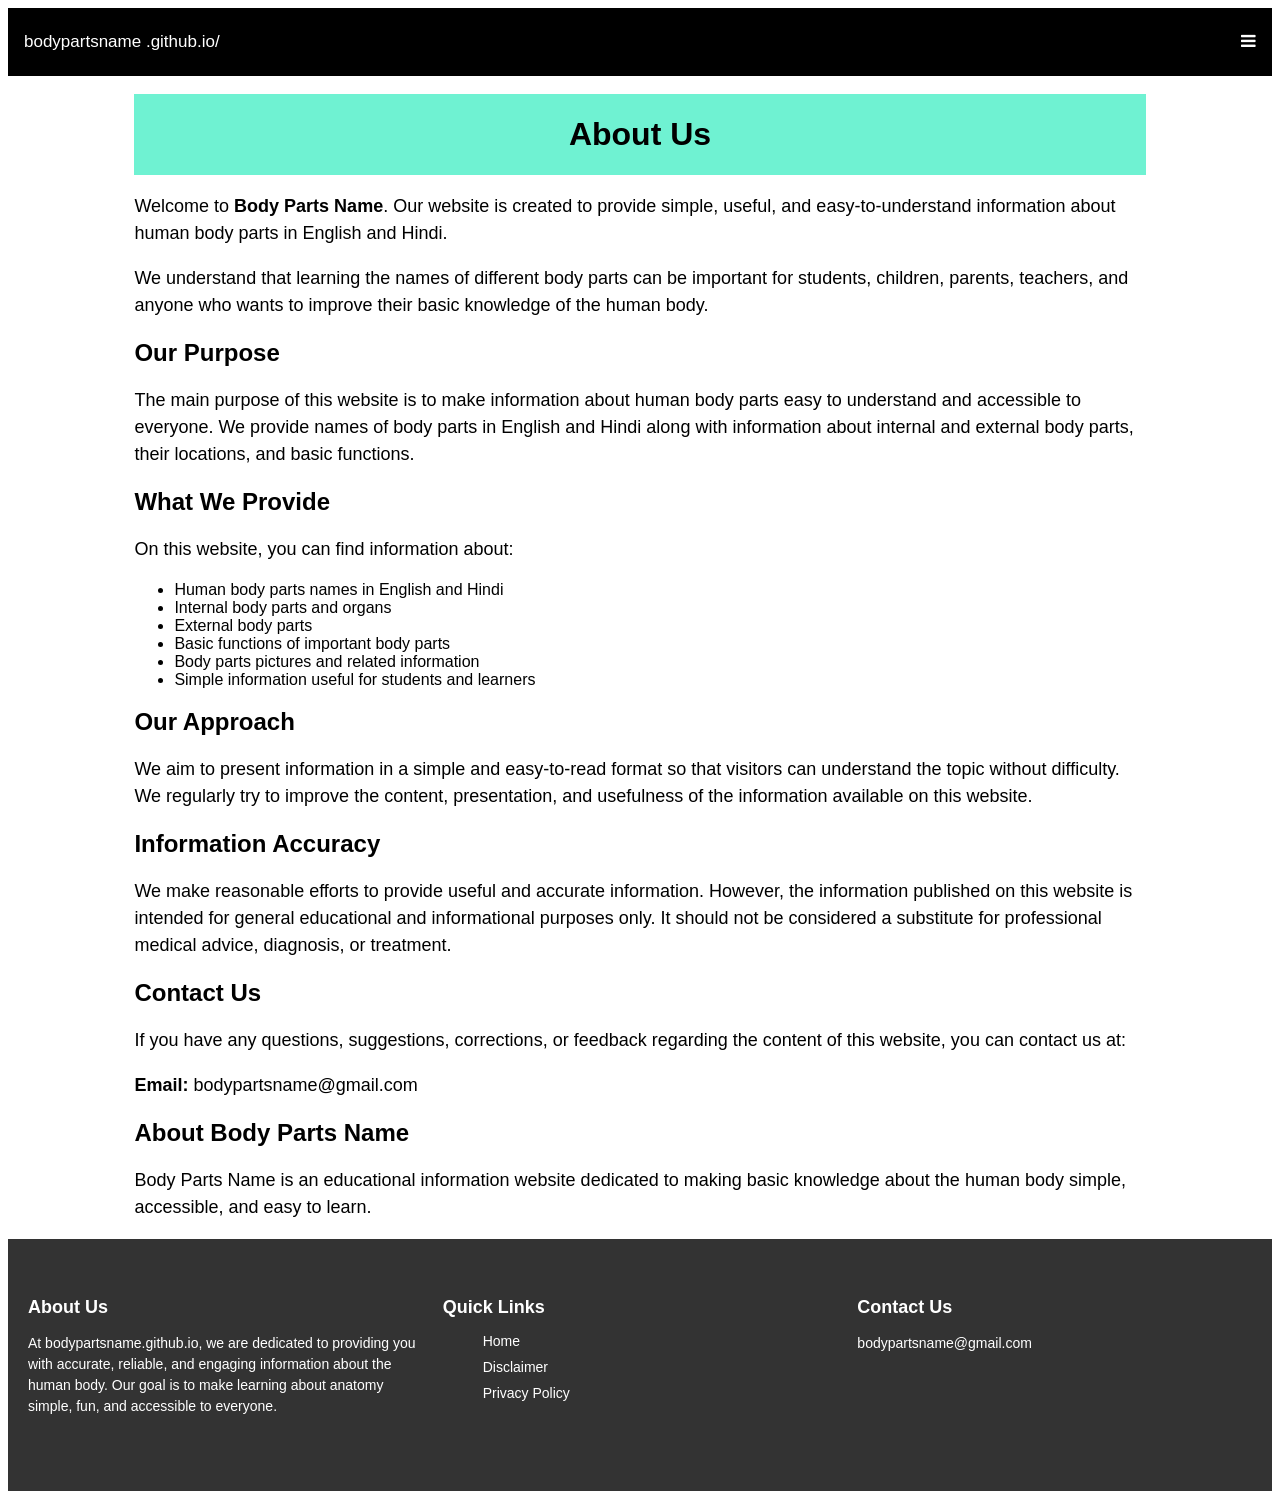
<file: aboutus.html>
<!DOCTYPE html> <html lang="en"> <head> <meta charset="UTF-8"> <meta name="viewport" content="width=device-width, initial-scale=1"> <title>About Us - Body Parts Name</title> <meta name="description" content="Learn more about Body Parts Name and our goal of providing simple and useful information about human body parts in English and Hindi."> <meta name="robots" content="index, follow"> <link rel="canonical" href="https://bodypartsname.github.io/aboutus.html"> <!-- Your Website CSS --> <link rel="stylesheet" href="style.css"> <!-- Font Awesome --> <link rel="stylesheet" href="https://cdnjs.cloudflare.com/ajax/libs/font-awesome/4.7.0/css/font-awesome.min.css"> <!-- Favicon --> <link rel="shortcut icon" href="as.png"> </head> <body> <!-- Mobile Container --> <div class="mobile-container">
<!-- Top Navigation Menu -->
<div class="topnav">

  <a class="head" href="index.html">
    bodypartsname .github.io/
  </a>

  <div id="myLinks">

    <a href="index.html">Home</a>

    <a href="disclaimer.html">Disclaimer</a>

    <a href="privacypolicy.html">Privacy Policy</a>

  </div>

  <!-- Mobile Menu Button -->
  <a href="javascript:void(0);" class="icon" onclick="myFunction()">
    <i class="fa fa-bars"></i>
  </a>

</div>

<br>

<!-- Main Content -->
<div class="example">

  <div class="c1">
    <h1>About Us</h1>
  </div>

  <p>
    Welcome to <strong>Body Parts Name</strong>. Our website is created to
    provide simple, useful, and easy-to-understand information about human
    body parts in English and Hindi.
  </p>

  <p>
    We understand that learning the names of different body parts can be
    important for students, children, parents, teachers, and anyone who wants
    to improve their basic knowledge of the human body.
  </p>

  <h2>Our Purpose</h2>

  <p>
    The main purpose of this website is to make information about human body
    parts easy to understand and accessible to everyone. We provide names of
    body parts in English and Hindi along with information about internal and
    external body parts, their locations, and basic functions.
  </p>

  <h2>What We Provide</h2>

  <p>
    On this website, you can find information about:
  </p>

  <ul>
    <li>Human body parts names in English and Hindi</li>
    <li>Internal body parts and organs</li>
    <li>External body parts</li>
    <li>Basic functions of important body parts</li>
    <li>Body parts pictures and related information</li>
    <li>Simple information useful for students and learners</li>
  </ul>

  <h2>Our Approach</h2>

  <p>
    We aim to present information in a simple and easy-to-read format so that
    visitors can understand the topic without difficulty. We regularly try
    to improve the content, presentation, and usefulness of the information
    available on this website.
  </p>

  <h2>Information Accuracy</h2>

  <p>
    We make reasonable efforts to provide useful and accurate information.
    However, the information published on this website is intended for
    general educational and informational purposes only. It should not be
    considered a substitute for professional medical advice, diagnosis,
    or treatment.
  </p>

  <h2>Contact Us</h2>

  <p>
    If you have any questions, suggestions, corrections, or feedback regarding
    the content of this website, you can contact us at:
  </p>

  <p>
    <strong>Email:</strong> bodypartsname@gmail.com
  </p>

  <h2>About Body Parts Name</h2>

  <p>
    Body Parts Name is an educational information website dedicated to making
    basic knowledge about the human body simple, accessible, and easy to learn.
  </p>

</div>

<!-- Footer -->
<footer class="footer">

  <div class="footer-container">

    <div class="footer-left">

      <h3>About Us</h3>

      <p>
        At bodypartsname.github.io, we are dedicated to providing you with
        accurate, reliable, and engaging information about the human body.
        Our goal is to make learning about anatomy simple, fun, and
        accessible to everyone.
      </p>

    </div>

    <div class="footer-middle">

      <h3>Quick Links</h3>

      <ul>
        <li>
          <a href="index.html">Home</a>
        </li>

        <li>
          <a href="disclaimer.html">Disclaimer</a>
        </li>

        <li>
          <a href="privacypolicy.html">Privacy Policy</a>
        </li>
      </ul>

    </div>

    <div class="footer-right">

      <h3>Contact Us</h3>

      <p>
        bodypartsname@gmail.com
      </p>

    </div>

  </div>

  <div class="footer-bottom">
  </div>

</footer>

</div> <!-- Same JavaScript as Your Main Website --> <script> function myFunction() { var x = document.getElementById("myLinks"); if (x.style.display === "block") { x.style.display = "none"; } else { x.style.display = "block"; } } </script> </body> </html>
</file>
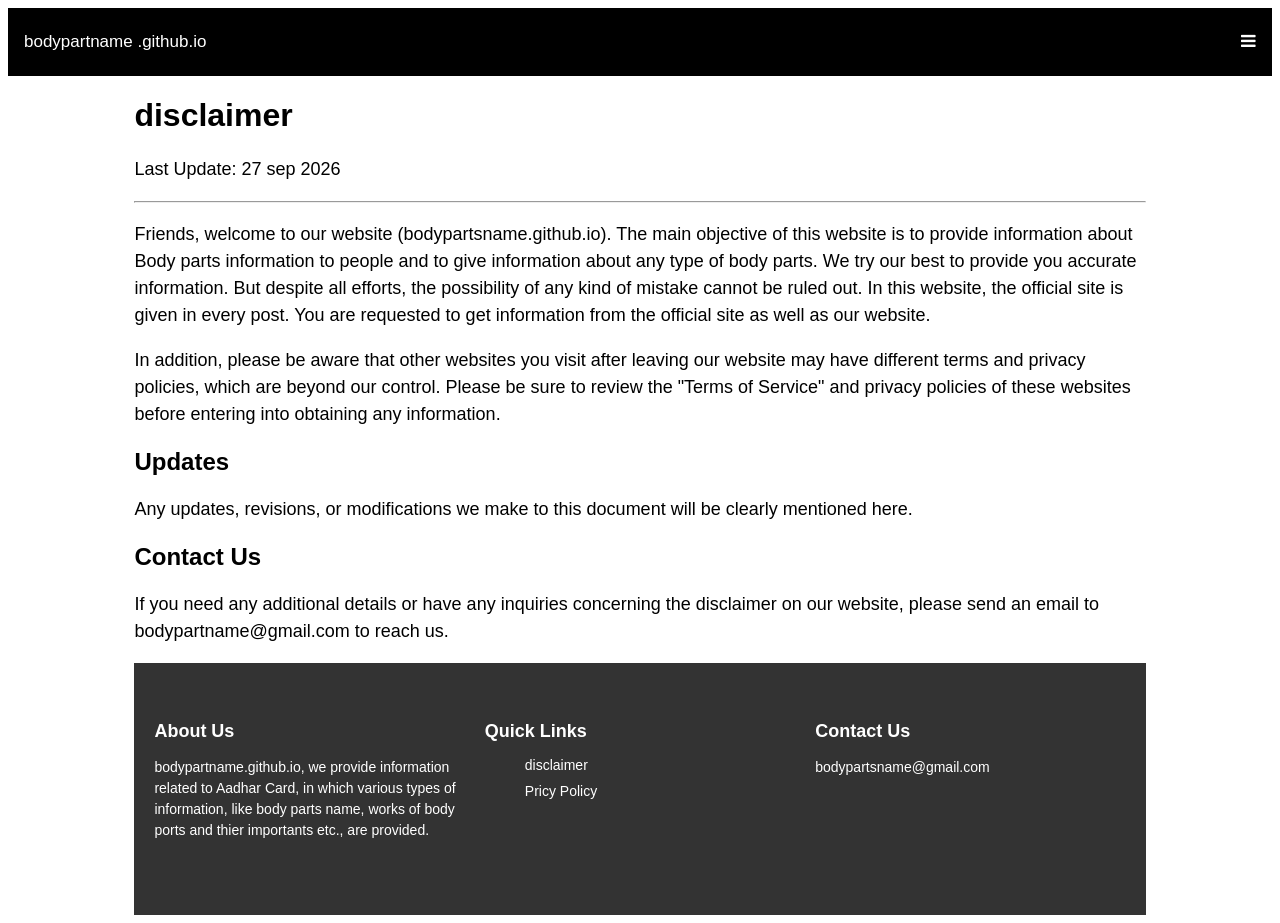
<file: disclaimer.html>
<!DOCTYPE html>
<html>
<head>
<meta name="viewport" content="width=device-width, initial-scale=1">
<link rel="stylesheet" href="https://cdnjs.cloudflare.com/ajax/libs/font-awesome/4.7.0/css/font-awesome.min.css">
<title>Disclaimer</title>
<meta name="description" content="welcome to our website (bodypartsname.github.io). The main objective of this website is to provide information about Body parts information to people and to give information about any type of body parts. We try our best to provide you accurate information. But despite all efforts, the possibility of any kind of mistake cannot be ruled out.">
<link rel="canonical" href="https://bodypartsname.github.io/disclaimer.html">
<meta name="robots" content="index, follow">
</head>
<body>
<link rel="stylesheet" href=style.css>
<!-- Simulate a smartphone / tablet -->
<div class="mobile-container">

<!-- Top Navigation Menu -->
<div class="topnav">
  <a class="head">bodypartname .github.io</a>
  <div id="myLinks">
    <a href="disclaimer.html">Disclaimer</a>
    <a href="privacypolicy.html">Privacy Policy</a>
  </div>
  <a href="javascript:void(0);" class="icon" onclick="myFunction()">
    <i class="fa fa-bars"></i>
  </a>
</div>
<div class="example">
  <h1>disclaimer</h1>
  <p>Last Update: 27 sep 2026</p>
  <hr>
  <p>Friends, welcome to our website (bodypartsname.github.io). The main objective of this website is to provide information about Body parts information to people and to give information about any type of body parts. We try our best to provide you accurate information. But despite all efforts, the possibility of any kind of mistake cannot be ruled out. In this website, the official site is given in every post. You are requested to get information from the official site as well as our website.</p>
  <p>In addition, please be aware that other websites you visit after leaving our website may have different terms and privacy policies, which are beyond our control. Please be sure to review the "Terms of Service" and privacy policies of these websites before entering into obtaining any information.</p>
   <h2>Updates</h2>
   <p>Any updates, revisions, or modifications we make to this document will be clearly mentioned here.</p>
   <h2>Contact Us</h2>
   <p>If you need any additional details or have any inquiries concerning the disclaimer on our website, please send an email to bodypartname@gmail.com to reach us.</p>
 <footer class="footer">
    <div class="footer-container">
      <div class="footer-left">
        <h3>About Us</h3>
        <p>bodypartname.github.io, we provide information related to Aadhar Card, in which various types of information, like body parts name, works of body ports and thier importants etc., are provided.</p>
      </div>
      <script>
      function myFunction() {
        var x = document.getElementById("myLinks");
        if (x.style.display === "block") {
          x.style.display = "none";
        } else {
          x.style.display = "block";
        }
      }
      </script>
      <div class="footer-middle">
        <h3>Quick Links</h3>
        <ul>
          <li><a href="disclaimer.html">disclaimer </a></li>
          <li><a href="privacypolicy.html">Pricy Policy</a></li>
        </ul>
      </div>

      <div class="footer-right">
        <h3>Contact Us</h3>
        <p>bodypartsname@gmail.com</p>

      </div>
    </div>

    <div class="footer-bottom">
    </div>
</div>
</body>
</html>
</file>
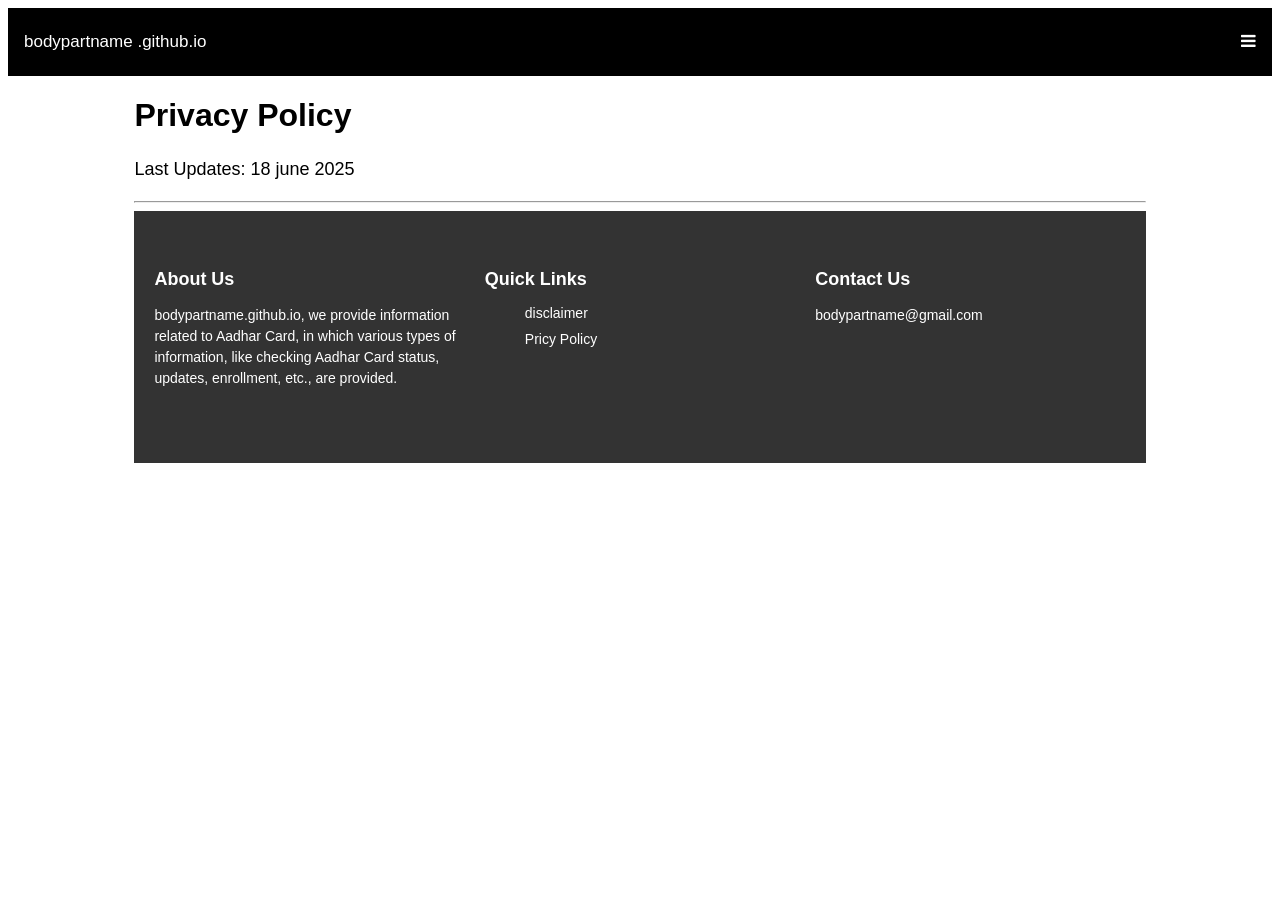
<file: privacypolicy.html>
<!DOCTYPE html>
<html>
<head>
<meta name="viewport" content="width=device-width, initial-scale=1">
<link rel="stylesheet" href="https://cdnjs.cloudflare.com/ajax/libs/font-awesome/4.7.0/css/font-awesome.min.css">
<title>Privay Policy</title>
</head>
<body>
<link rel="stylesheet" href=style.css>
<!-- Simulate a smartphone / tablet -->
<div class="mobile-container">

<!-- Top Navigation Menu -->
<div class="topnav">
  <a class="head">bodypartname .github.io</a>
  <div id="myLinks">
    <a href="disclaimer.html">Disclaimer</a>
    <a href="privacypolicy.html">Privacy Policy</a>
  </div>
  <a href="javascript:void(0);" class="icon" onclick="myFunction()">
    <i class="fa fa-bars"></i>
  </a>
</div>
<div class="example">
  <h1>Privacy Policy</h1>
  <p>Last Updates: 18 june 2025</p>
  <hr>

  <footer class="footer">
    <div class="footer-container">
      <div class="footer-left">
        <h3>About Us</h3>
        <p>bodypartname.github.io, we provide information related to Aadhar Card, in which various types of information, like checking Aadhar Card status, updates, enrollment, etc., are provided.</p>
      </div>
      <script>
      function myFunction() {
        var x = document.getElementById("myLinks");
        if (x.style.display === "block") {
          x.style.display = "none";
        } else {
          x.style.display = "block";
        }
      }
      </script>
      <div class="footer-middle">
        <h3>Quick Links</h3>
        <ul>
          <li><a href="disclaimer.html">disclaimer </a></li>
          <li><a href="privacypolicy.html">Pricy Policy</a></li>
        </ul>
      </div>

      <div class="footer-right">
        <h3>Contact Us</h3>
        <p>bodypartname@gmail.com</p>

      </div>
    </div>

    <div class="footer-bottom">
    </div>
</div>
</body>
</html>
</file>
<file: style.css>
body {
  font-family: Arial, Helvetica, sans-serif;
}
ul.a {
  list-style-position: outside;
}
p {
  line-height: 1.5;
  font-size: 18px;
}
.first{
  width: 100%;
  margin: auto;
}
.r{
  width: 95%;
  padding-left: 0.5px;

}
.footer {
  background-color: #333;
  color: #fff;
  padding: 40px 20px;
  font-size: 14px;
}

.footer-container {
  display: flex;
  justify-content: space-between;
  flex-wrap: wrap;
  gap: 20px;
}

.footer-left, .footer-middle, .footer-right {
  flex: 1;
  min-width: 250px;
}

.footer-left h3, .footer-middle h3, .footer-right h3 {
  font-size: 18px;
  margin-bottom: 15px;
}

.footer-left p, .footer-middle ul, .footer-right p {
  font-size: 14px;
}

.footer-middle ul {
  list-style-type: none;
}

.footer-middle ul li {
  margin-bottom: 10px;
}

.footer-middle ul li a {
  text-decoration: none;
  color: #fff;
  transition: color 0.3s ease;
}

.footer-middle ul li a:hover {
  color: #ff9800;
}

.footer-bottom {
  text-align: center;
  margin-top: 20px;
  font-size: 12px;
}

.footer-bottom p {
  color: #bbb;
}

/* Responsive Design for smaller screens */
@media screen and (max-width: 768px) {
  .footer-container {
    flex-direction: column;
    align-items: center;
  }
}

div.example {
  padding-left: 10%;
  padding-right: 10%;
}

@media screen and (max-width: 800px) {
  div.example {
    padding: 0%;
  }
}
.c3{
  border-radius: 25px;
  border: 1px solid black;
  text-align: center;
  background-color: #6ff2d4;
  width: 60%;
  margin-top: 20px;
  margin-left: 20%;
  padding: 5px;
  line-height: 1.5;
  padding-bottom: 20px;
  margin-bottom: 20px;
}
.n1{
  padding-left: 5%;
}
.r{
  width: 95%;
  align-items: center;

}
.c1{
    background-color: #6ff2d2;
    padding: 0.5px;
    text-align: center;
}
table {
font-family: arial, sans-serif;
border-collapse: collapse;
width: 100%;

}

td, th {
border: 1px solid #dddddd;
text-align: left;
padding: 15px;
text-align: center;
}

tr:nth-child(even){background-color: #f2f2f2}
.mask{
  border-style: solid;
  border-color: black;
  background-color: #d3f2f1;
  padding-left: 10px;
  padding-right: 10px;
}
.topnav {
  overflow: hidden;
  background-color: black;
  position: relative;
}

.topnav #myLinks {
  display: none;
}

.topnav a {
  color: white;
  padding: 24px 16px;
  text-decoration: none;
  font-size: 17px;
  display: block;
}

.topnav a.icon {
  background: black;
  display: block;
  position: absolute;
  right: 0;
  top: 0;
}


.active {
  background-color: #66dfe3;
  color: white;
}
</file>
